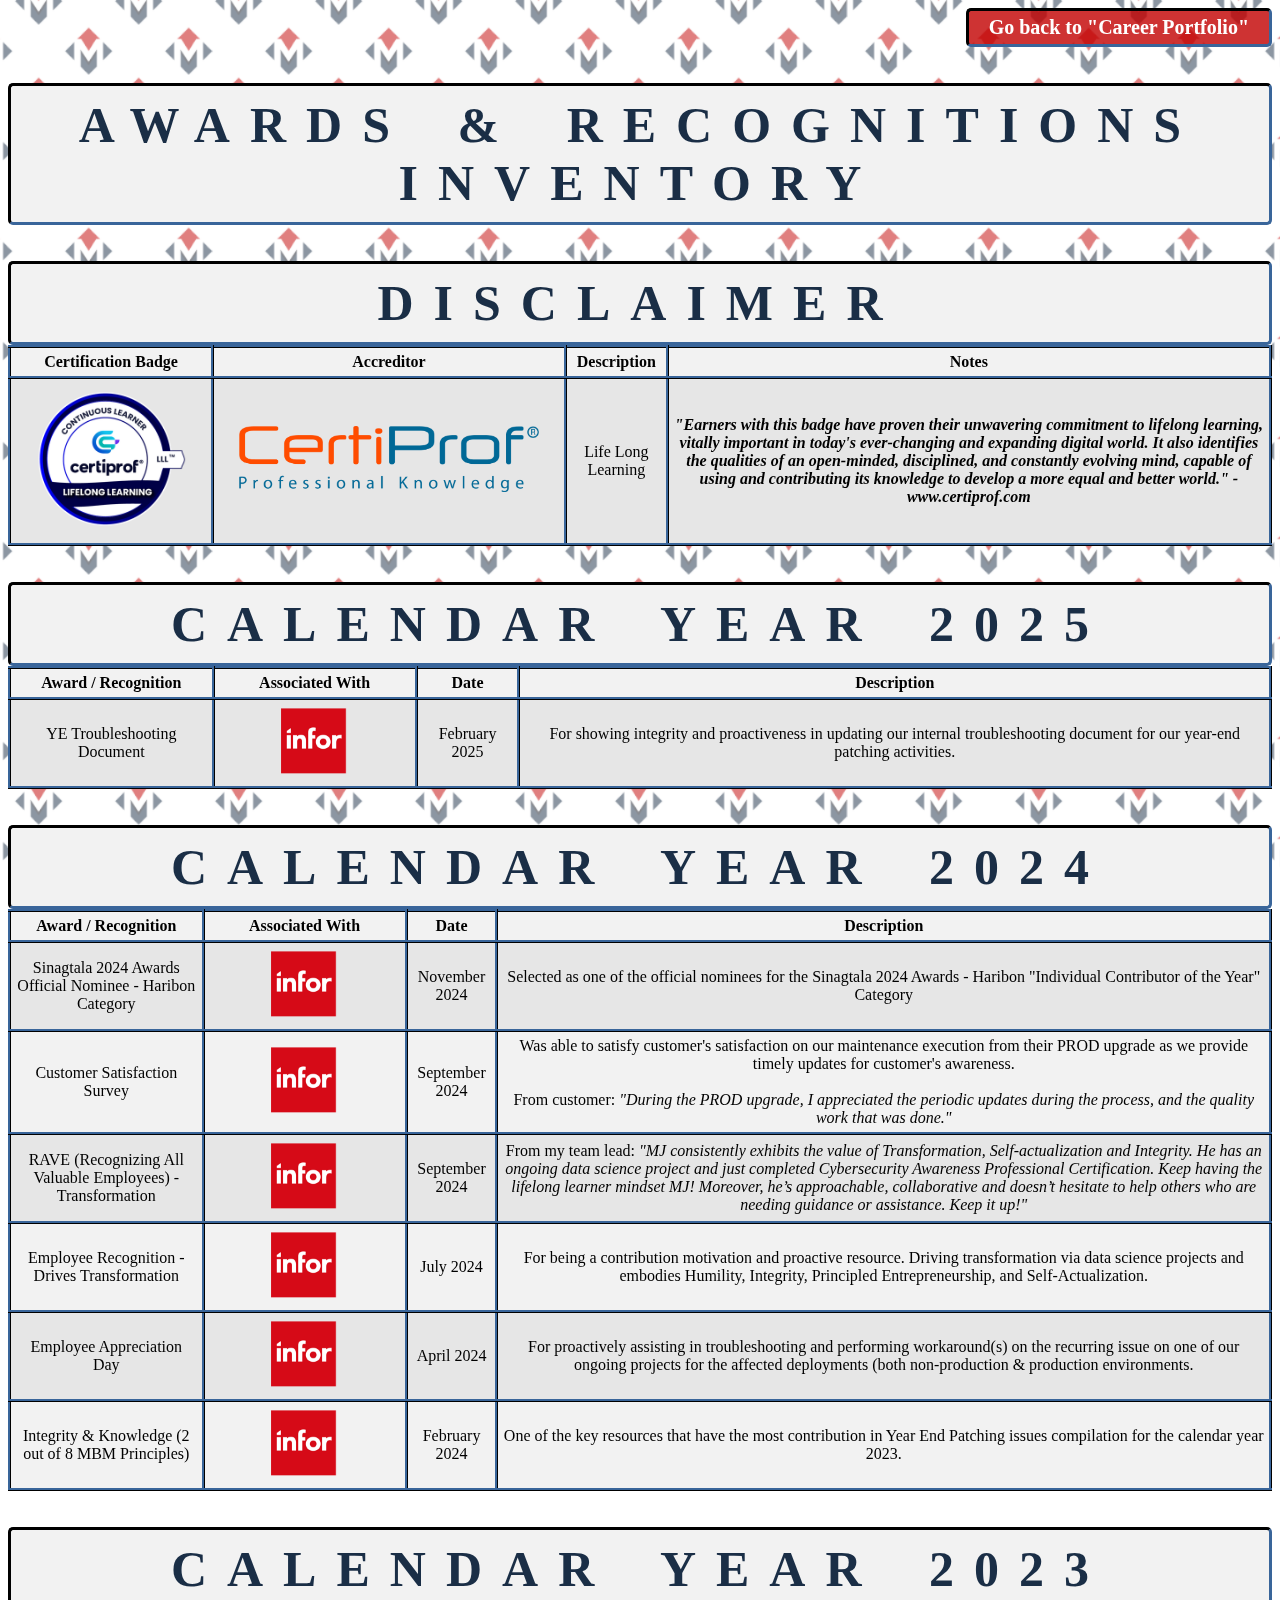
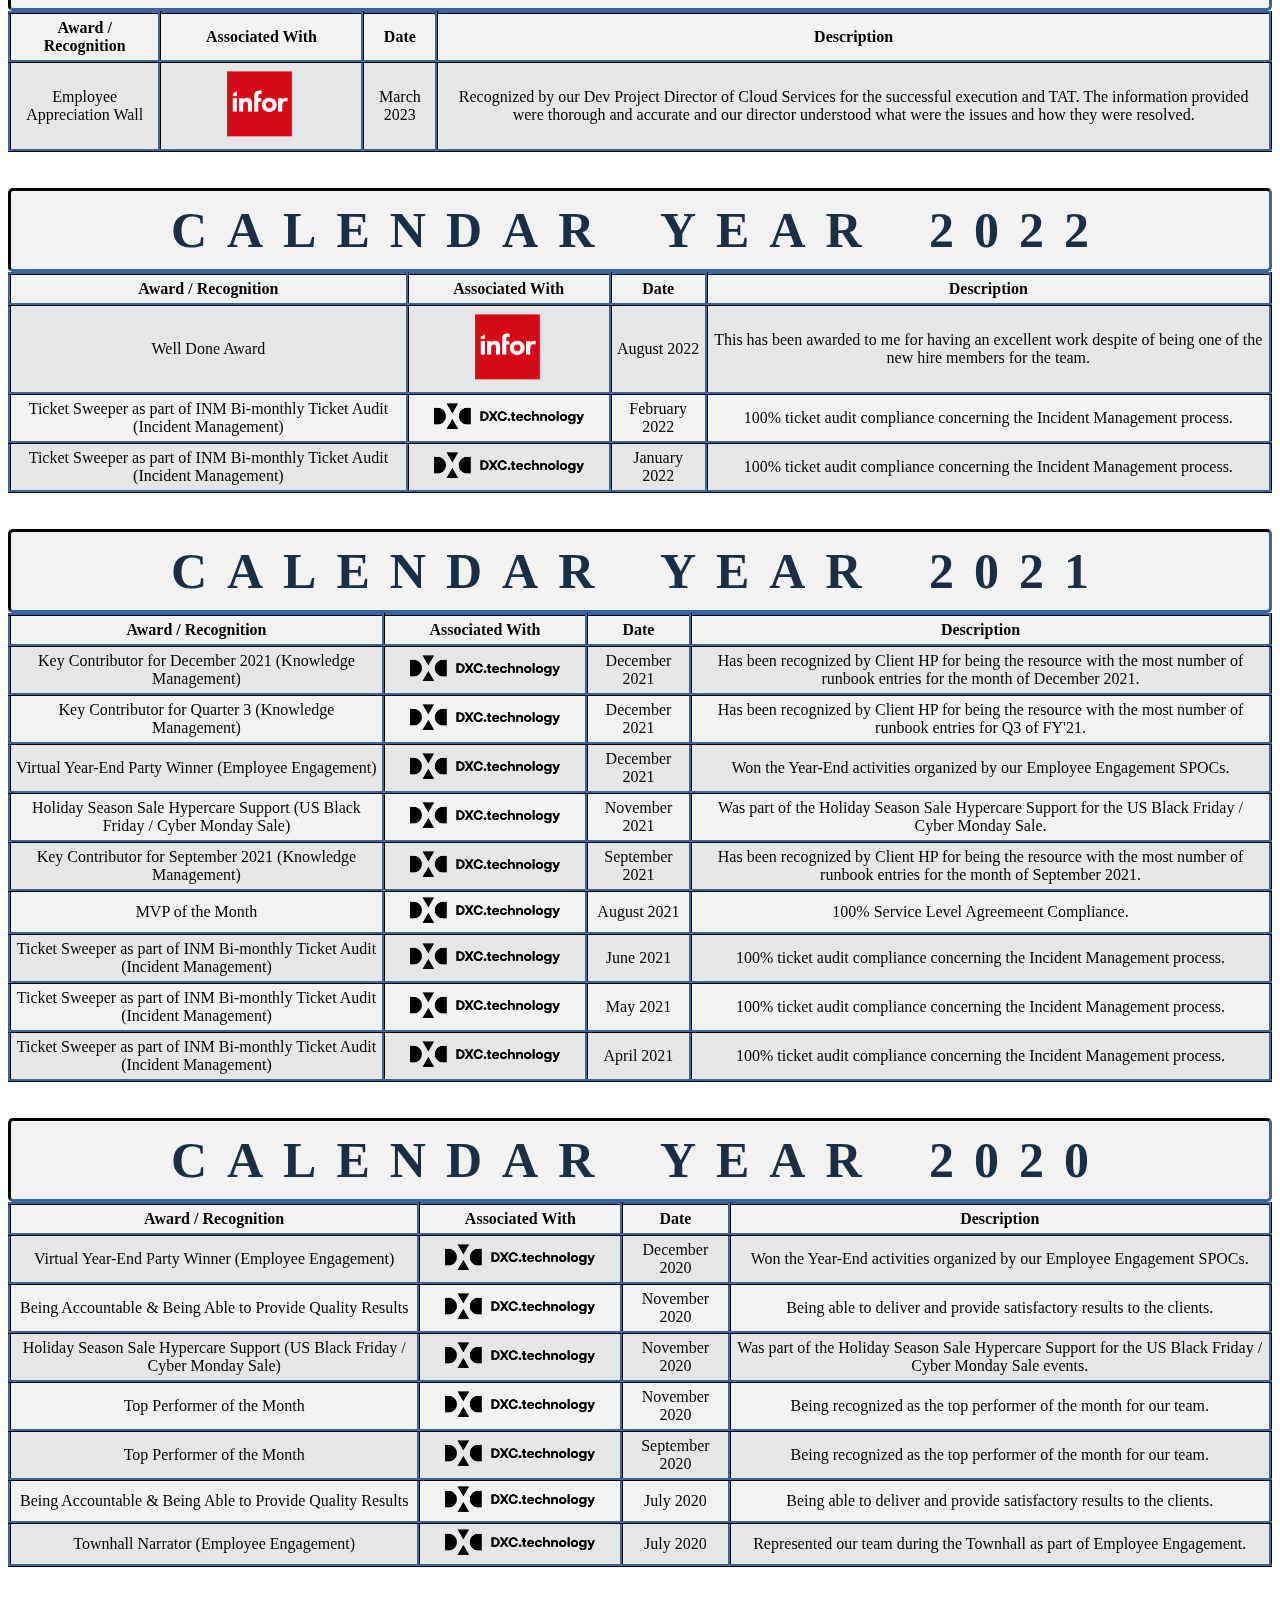
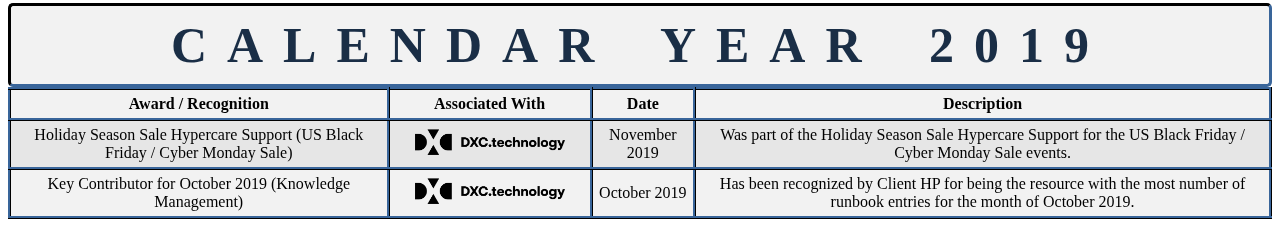
<file: index.html>
<!-- Author: Michael John Montano -->
<!-- 1st Sprint Update: N/A-->
<!-- 2nd Sprint Update: 04/27/2024 (Deadline: 04/28/2024) -->
    <!-- Separated styles.css and href it to html file to call its parameters -->
<!-- 3rd - 6th Sprint Update: N/A -->
<!-- 7th Sprint Update: 06/25/2024 (Deadline: 07/07/2024) -->
    <!-- Added Lines 21-25: background + home button -->
    <!-- Modified Line 30 Disclaimer, Line 49 CY 2024, Line 74 CY 2023, Line 93 CY 2022, Line 124 CY 2021, Line 191 CY 2020, Line 246 CY 2019 by importing to class="logo"-->
<!-- 8th Sprint Update: N/A -->
<!-- 9th Sprint Update: 07/31/2024 (Deadline: 08/04/2024) -->
    <!-- Added entry to C.Y. 2024 -->
<!-- 10th - 11th Sprint Update: N/A -->
<!-- 12th Sprint Update: 09/05/2024-09/06/2024 (Deadline: 09/15/2024) -->
    <!-- Added entry to C.Y. 2024 -->
<!-- 13th-15th Sprint Update N/A-->
<!-- 16th Sprint Update 11/07/2024 (Deadline: 11/10/2024)-->
    <!-- Changed the LLL logo-->
    <!-- Added Sinagtala 2024 Official Nominee entry-->
<!-- 17th - 21st Sprint Update: N/A-->
<!-- 22nd Sprint Update: 01/25/2025 (Deadline: 02/02/2025)-->  
    <!-- Added "meta *" and "title"; arranged the spacing-->
<!-- 23rd Sprint Update: N/A-->
<!-- 24th Sprint Update: 02/20/2025 (Deadline: 03/02/20255)-->
    <!-- Added "Calendar Year 2025"  table + "YE Troubleshooting Doc" entry--> 
<!-- 25th Sprint Update: N/A-->
<!-- 26th Sprint Update: 03/29/2025 (Deadline: 03/30/2025)-->
    <!-- Added scroll-up button-->

<!DOCTYPE html>
<html>
<head>
    <link rel="stylesheet" type="text/css" href="styles.css">
    <link rel="icon" href="medal.png" type="image/x-icon">
    <link rel="shortcut icon" href="medal.png" type="image/x-icon">
    <meta charset="UTF-8">
    <meta name="viewport" content="width=device-width, initial-scale=1.0">
    <title>Awards & Recognitions Inventory</title>
</head>
<body>
<button class="scroll-btn" id="scrollUpBtn">↑</button>
<script src="script.js"></script>
<div class="background"></div>
<div class="center-container"><a href="https://mjamontano.github.io/Career_Portfolio/" class="home-button">Go back to "Career Portfolio"</a></div><br><br>
<div class="logo">Awards & Recognitions Inventory</div><br><br>
<div class="logo">Disclaimer</div>
<table id="table1">
    <tr><th>Certification Badge</th><th>Accreditor</th><th>Description</th><th>Notes</th></tr>
    <tr><td><img src="CertiProf _ Life Long Learning.png" alt="CertiProf _ Life Long Learning" class="badge" style="margin-left: 20px; margin-right: 20px"></td><td><img src="CertiProf Logo.png" alt="CertiProf Logo" class="accreditor" style="margin-left: 20px; margin-right: 20px"></td><td>Life Long Learning</td><td style="font-style:italic; font-weight: bold">"Earners with this badge have proven their unwavering commitment to lifelong learning, vitally important in today's ever-changing and expanding digital world. It also identifies the qualities of an open-minded, disciplined, and constantly evolving mind, capable of using and contributing its knowledge to develop a more equal and better world." - www.certiprof.com</td></tr>
</table><br><br>
<div class="logo">Calendar Year 2025</div>
<table id="table2">
    <tr><th>Award / Recognition</th><th>Associated With</th><th>Date</th><th>Description</th></tr>
    <tr><td>YE Troubleshooting Document</td><td><img src="Infor.png" alt="Infor" class="badge" style="margin-left: 20px; margin-right: 20px"></td><td>February 2025</td><td>For showing integrity and proactiveness in updating our internal troubleshooting document for our year-end patching activities.</td></tr>
</table><br><br>
<div class="logo">Calendar Year 2024</div>
<table id="table3">
    <tr><th>Award / Recognition</th><th>Associated With</th><th>Date</th><th>Description</th></tr>
    <tr><td>Sinagtala 2024 Awards Official Nominee - Haribon Category</td><td><img src="Infor.png" alt="Infor" class="badge" style="margin-left: 20px; margin-right: 20px"></td><td>November 2024</td><td>Selected as one of the official nominees for the Sinagtala 2024 Awards - Haribon "Individual Contributor of the Year" Category</td></tr>
    <tr><td>Customer Satisfaction Survey</td><td><img src="Infor.png" alt="Infor" class="badge" style="margin-left: 20px; margin-right: 20px"></td><td>September 2024</td><td>Was able to satisfy customer's satisfaction on our maintenance execution from their PROD upgrade as we provide timely updates for customer's awareness.<br><br>From customer: <i>"During the PROD upgrade, I appreciated the periodic updates during the process, and the quality work that was done."</i></td></tr>
    <tr><td>RAVE (Recognizing All Valuable Employees) - Transformation</td><td><img src="Infor.png" alt="Infor" class="badge" style="margin-left: 20px; margin-right: 20px"></td><td>September 2024</td><td>From my team lead: <i>"MJ consistently exhibits the value of Transformation, Self-actualization and Integrity. He has an ongoing data science project and just completed Cybersecurity Awareness Professional Certification. Keep having the lifelong learner mindset MJ! Moreover, he’s approachable, collaborative and doesn’t hesitate to help others who are needing guidance or assistance. Keep it up!"</i></td></tr>
    <tr><td>Employee Recognition - Drives Transformation</td><td><img src="Infor.png" alt="Infor" class="badge" style="margin-left: 20px; margin-right: 20px"></td><td>July 2024</td><td>For being a contribution motivation and proactive resource. Driving transformation via data science projects and embodies Humility, Integrity, Principled Entrepreneurship, and Self-Actualization.</td></tr>
    <tr><td>Employee Appreciation Day</td><td><img src="Infor.png" alt="Infor" class="badge" style="margin-left: 20px; margin-right: 20px"></td><td>April 2024</td><td>For proactively assisting in troubleshooting and performing workaround(s) on the recurring issue on one of our ongoing projects for the affected deployments (both non-production & production environments.</td></tr>
    <tr><td>Integrity & Knowledge (2 out of 8 MBM Principles)</td><td><img src="Infor.png" alt="Infor" class="badge" style="margin-left: 20px; margin-right: 20px"></td><td>February 2024</td><td>One of the key resources that have the most contribution in Year End Patching issues compilation for the calendar year 2023.</td></tr>
</table><br><br>
<div class="logo">Calendar Year 2023</div>
<table id="table4">
    <tr><th>Award / Recognition</th><th>Associated With</th><th>Date</th><th>Description</th></tr>
    <tr><td>Employee Appreciation Wall</td><td><img src="Infor.png" alt="Infor" class="badge" style="margin-left: 20px; margin-right: 20px"></td><td>March 2023</td><td>Recognized by our Dev Project Director of Cloud Services for the successful execution and TAT. The information provided were thorough and accurate and our director understood what were the issues and how they were resolved.</td></tr>
</table><br><br>
<div class="logo">Calendar Year 2022</div>
<table id="table5">
    <tr><th>Award / Recognition</th><th>Associated With</th><th>Date</th><th>Description</th></tr>
    <tr><td>Well Done Award</td><td><img src="Infor.png" alt="Infor" class="badge" style="margin-left: 20px; margin-right: 20px"></td><td>August 2022</td><td>This has been awarded to me for having an excellent work despite of being one of the new hire members for the team.</td></tr>
    <tr><td>Ticket Sweeper as part of INM Bi-monthly Ticket Audit (Incident Management)</td><td><img src="DXC Technology.png" alt="DXC Technology" class="badge" style="margin-left: 20px; margin-right: 20px"></td><td>February 2022</td><td>100% ticket audit compliance concerning the Incident Management process.</td></tr>
    <tr><td>Ticket Sweeper as part of INM Bi-monthly Ticket Audit (Incident Management)</td><td><img src="DXC Technology.png" alt="DXC Technology" class="badge" style="margin-left: 20px; margin-right: 20px"></td><td>January 2022</td><td>100% ticket audit compliance concerning the Incident Management process.</td></tr>
</table><br><br>
<div class="logo">Calendar Year 2021</div>
<table id="table6">
    <tr><th>Award / Recognition</th><th>Associated With</th><th>Date</th><th>Description</th></tr>
    <tr><td>Key Contributor for December 2021 (Knowledge Management)</td><td><img src="DXC Technology.png" alt="DXC Technology" class="badge" style="margin-left: 20px; margin-right: 20px"></td><td>December 2021</td><td>Has been recognized by Client HP for being the resource with the most number of runbook entries for the month of December 2021.</td></tr>
    <tr><td>Key Contributor for Quarter 3 (Knowledge Management)</td><td><img src="DXC Technology.png" alt="DXC Technology" class="badge" style="margin-left: 20px; margin-right: 20px"></td><td>December 2021</td><td>Has been recognized by Client HP for being the resource with the most number of runbook entries for Q3 of FY'21.</td></tr>
    <tr><td>Virtual Year-End Party Winner (Employee Engagement)</td><td><img src="DXC Technology.png" alt="DXC Technology" class="badge" style="margin-left: 20px; margin-right: 20px"></td><td>December 2021</td><td>Won the Year-End activities organized by our Employee Engagement SPOCs.</td></tr>
    <tr><td>Holiday Season Sale Hypercare Support (US Black Friday / Cyber Monday Sale)</td><td><img src="DXC Technology.png" alt="DXC Technology" class="badge" style="margin-left: 20px; margin-right: 20px"></td><td>November 2021</td><td>Was part of the Holiday Season Sale Hypercare Support for the US Black Friday / Cyber Monday Sale.</td></tr>
    <tr><td>Key Contributor for September 2021 (Knowledge Management)</td><td><img src="DXC Technology.png" alt="DXC Technology" class="badge" style="margin-left: 20px; margin-right: 20px"></td><td>September 2021</td><td>Has been recognized by Client HP for being the resource with the most number of runbook entries for the month of September 2021.</td></tr>
    <tr><td>MVP of the Month</td><td><img src="DXC Technology.png" alt="DXC Technology" class="badge" style="margin-left: 20px; margin-right: 20px"></td><td>August 2021</td><td>100% Service Level Agreemeent Compliance.</td></tr>
    <tr><td>Ticket Sweeper as part of INM Bi-monthly Ticket Audit (Incident Management)</td><td><img src="DXC Technology.png" alt="DXC Technology" class="badge" style="margin-left: 20px; margin-right: 20px"></td><td>June 2021</td><td>100% ticket audit compliance concerning the Incident Management process.</td></tr>
    <tr><td>Ticket Sweeper as part of INM Bi-monthly Ticket Audit (Incident Management)</td><td><img src="DXC Technology.png" alt="DXC Technology" class="badge" style="margin-left: 20px; margin-right: 20px"></td><td>May 2021</td><td>100% ticket audit compliance concerning the Incident Management process.</td></tr>
    <tr><td>Ticket Sweeper as part of INM Bi-monthly Ticket Audit (Incident Management)</td><td><img src="DXC Technology.png" alt="DXC Technology" class="badge" style="margin-left: 20px; margin-right: 20px"></td><td>April 2021</td><td>100% ticket audit compliance concerning the Incident Management process.</td></tr>
</table><br><br>
<div class="logo">Calendar Year 2020</div>
<table id="table7">
    <tr><th>Award / Recognition</th><th>Associated With</th><th>Date</th><th>Description</th></tr>
    <tr><td>Virtual Year-End Party Winner (Employee Engagement)</td><td><img src="DXC Technology.png" alt="DXC Technology" class="badge" style="margin-left: 20px; margin-right: 20px"></td><td>December 2020</td><td>Won the Year-End activities organized by our Employee Engagement SPOCs.</td></tr>
    <tr><td>Being Accountable & Being Able to Provide Quality Results</td><td><img src="DXC Technology.png" alt="DXC Technology" class="badge" style="margin-left: 20px; margin-right: 20px"></td><td>November 2020</td><td>Being able to deliver and provide satisfactory results to the clients.</td></tr>
    <tr><td>Holiday Season Sale Hypercare Support (US Black Friday / Cyber Monday Sale)</td><td><img src="DXC Technology.png" alt="DXC Technology" class="badge" style="margin-left: 20px; margin-right: 20px"></td><td>November 2020</td><td>Was part of the Holiday Season Sale Hypercare Support for the US Black Friday / Cyber Monday Sale events.</td></tr>
    <tr><td>Top Performer of the Month</td><td><img src="DXC Technology.png" alt="DXC Technology" class="badge" style="margin-left: 20px; margin-right: 20px"></td><td>November 2020</td><td>Being recognized as the top performer of the month for our team.</td></tr>
    <tr><td>Top Performer of the Month</td><td><img src="DXC Technology.png" alt="DXC Technology" class="badge" style="margin-left: 20px; margin-right: 20px"></td><td>September 2020</td><td>Being recognized as the top performer of the month for our team.</td></tr>
    <tr><td>Being Accountable & Being Able to Provide Quality Results</td><td><img src="DXC Technology.png" alt="DXC Technology" class="badge" style="margin-left: 20px; margin-right: 20px"></td><td>July 2020</td><td>Being able to deliver and provide satisfactory results to the clients.</td></tr>
    <tr><td>Townhall Narrator (Employee Engagement)</td><td><img src="DXC Technology.png" alt="DXC Technology" class="badge" style="margin-left: 20px; margin-right: 20px"></td><td>July 2020</td><td>Represented our team during the Townhall as part of Employee Engagement.</td></tr>
</table><br><br>
<div class="logo">Calendar Year 2019</div>
<table id="table8">
    <tr><th>Award / Recognition</th><th>Associated With</th><th>Date</th><th>Description</th></tr>
    <tr><td>Holiday Season Sale Hypercare Support (US Black Friday / Cyber Monday Sale)</td><td><img src="DXC Technology.png" alt="DXC Technology" class="badge" style="margin-left: 20px; margin-right: 20px"></td><td>November 2019</td><td>Was part of the Holiday Season Sale Hypercare Support for the US Black Friday / Cyber Monday Sale events.</td></tr>
    <tr><td>Key Contributor for October 2019 (Knowledge Management)</td><td><img src="DXC Technology.png" alt="DXC Technology" class="badge" style="margin-left: 20px; margin-right: 20px"></td><td>October 2019</td><td>Has been recognized by Client HP for being the resource with the most number of runbook entries for the month of October 2019.</td></tr>
</table>
</body>
</html>
</file>
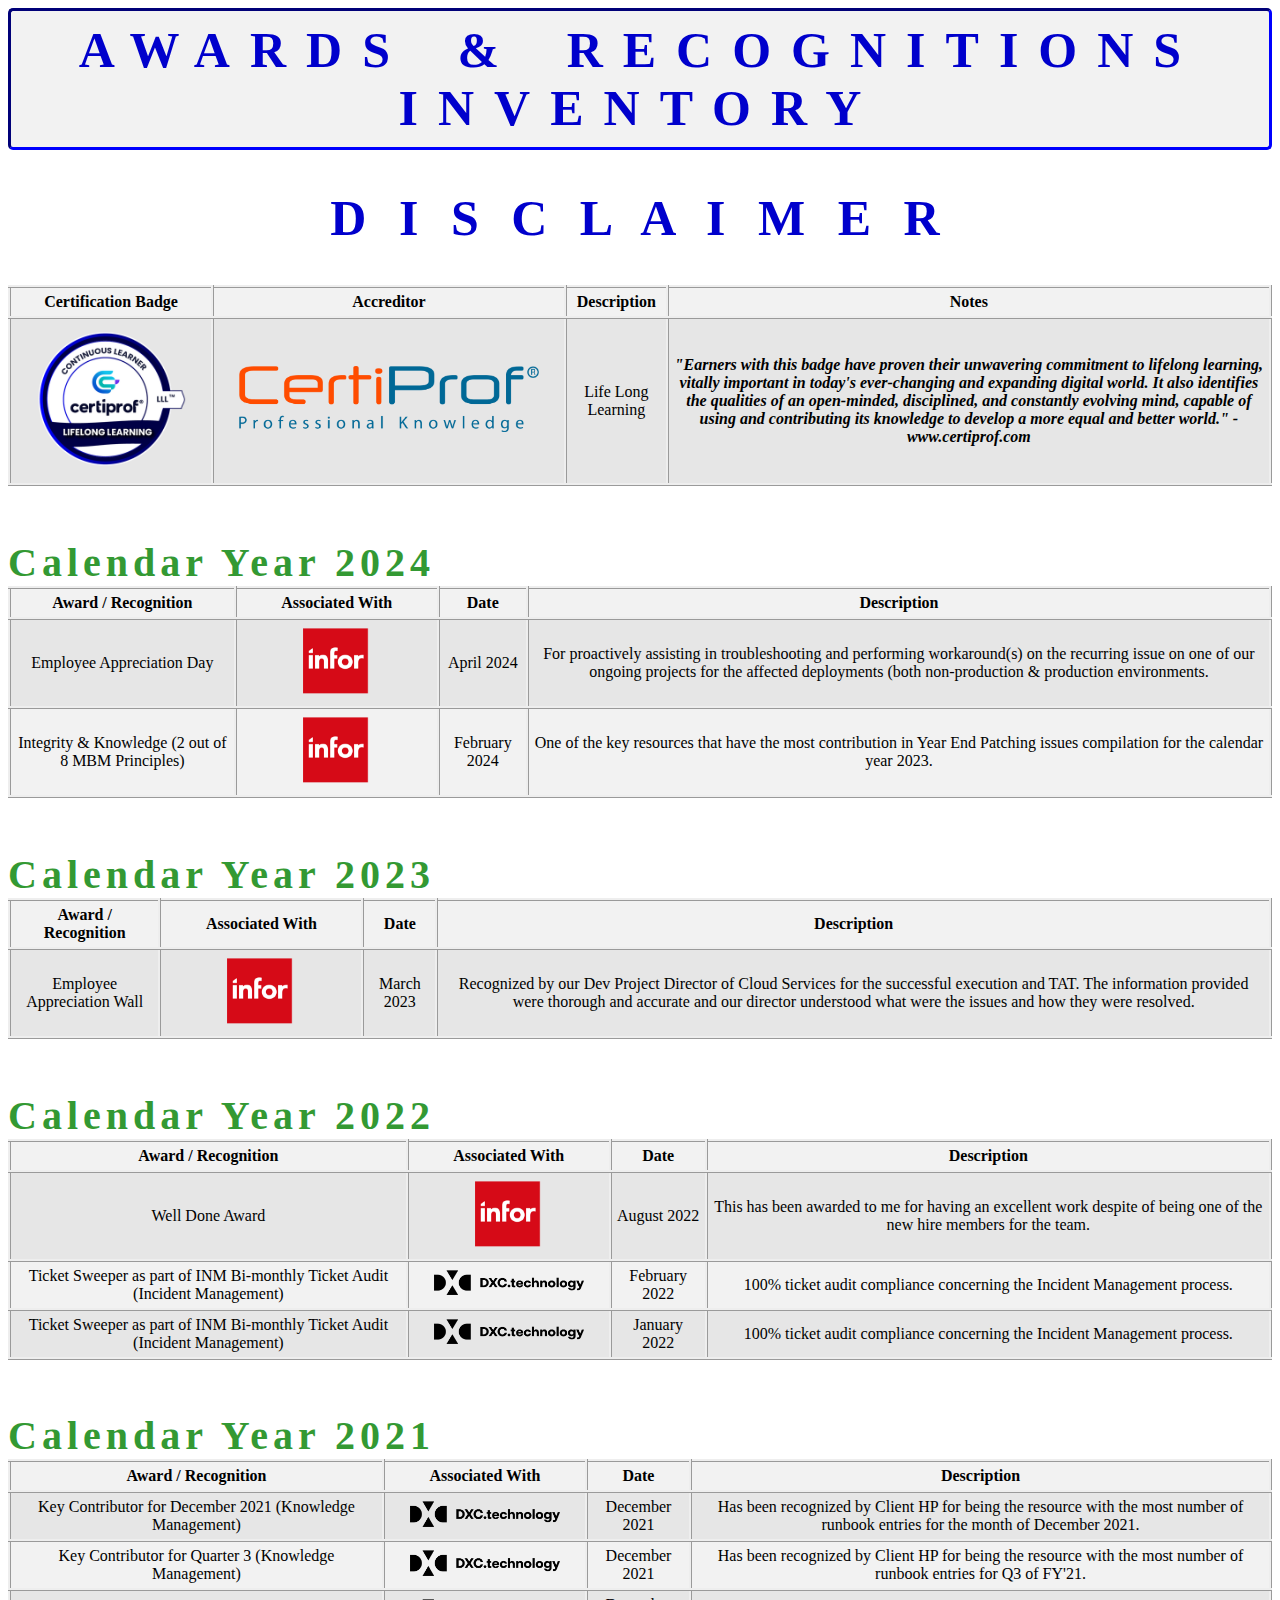
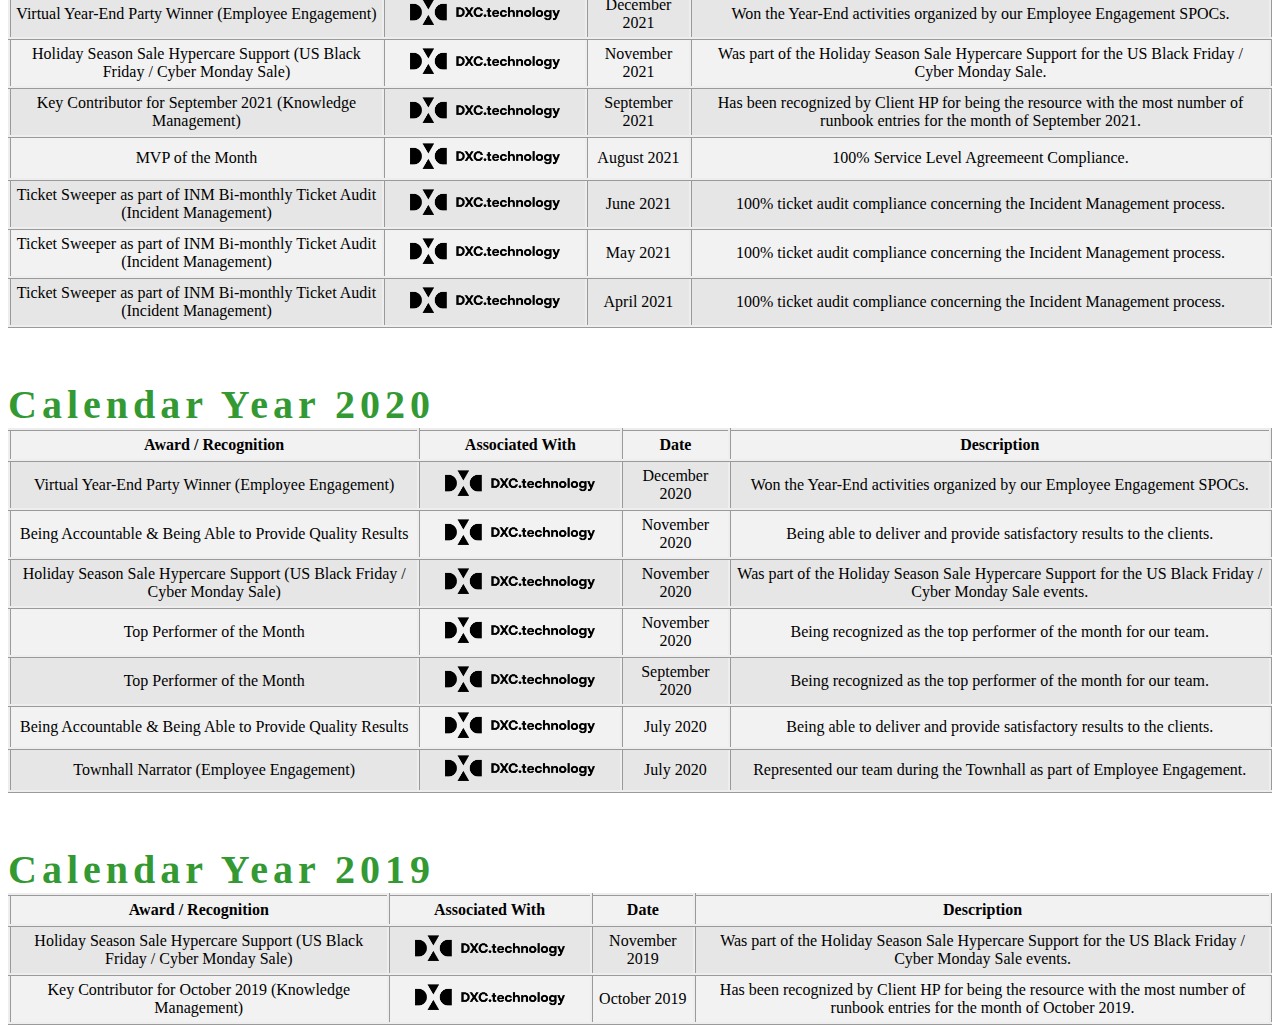
<file: Awards&Recognitions.html>
<!DOCTYPE html>
<html>
<head>
    <link rel="stylesheet" type="text/css" href="styles.css">
    <link rel="icon" href="medal.png" type="image/x-icon">
    <link rel="shortcut icon" href="medal.png" type="image/x-icon">

    <style>
        body {
            background-color: #ffffff; /* Set your desired background color */
        }

        table {
            border-collapse: collapse;
            width: 100%;
        }
        
        table1, table2, table3, th, td {
            border: inset;
        }

        th, td, h1, h2, h3 {
            padding: 5px;
            text-align: center;
        }

        tr:nth-child(odd) {
            background-color: #f2f2f2;
        }

        tr:nth-child(even) {
            background-color: #e6e6e6;
        }

        .badge {
            width: 150px; /* Set the desired width */
            height: auto; /* Maintain the aspect ratio */
        }

        .accreditor {
            width: 300px; /* Set the desired width */
            height: auto; /* Maintain the aspect ratio */
        }

        .underline {
        text-decoration: underline;
        }

        /* Logo styling */
        .logo {
            font-size: 50px;
            font-weight: bold;
            color: #0000cc; /* Change the color as needed */
            text-transform: uppercase;
            text-align: center;
            padding: 10px;
            background-color: #f2f2f2; /* Background color of the logo */
            border: inset #0000cc; /* Border color */
            border-radius: 5px; /* Rounded corners */
            letter-spacing: 20px;
            word-spacing: 15px;
        }

    </style>
</head>
<body>
<div class="logo">
    Awards & Recognitions  Inventory
</div>

<h1 style="font-size:50px; color: #0000cc; font-weight: bold; font-family: Times New Roman, Times, serif; letter-spacing: 10px">D I S C L A I M E R</h1>
<table id="table1">
    <tr>
        <th>Certification Badge</th>
        <th>Accreditor</th>
        <th>Description</th>
        <th>Notes</th>
    </tr>
    <tr>
        <td><img src="CertiProf _ Life Long Learning.png" alt="CertiProf _ Life Long Learning" class="badge" style="margin-left: 20px; margin-right: 20px"></td>
        <td><img src="CertiProf Logo.png" alt="CertiProf Logo" class="accreditor" style="margin-left: 20px; margin-right: 20px"></td>
        <td>Life Long Learning</td>
        <td style="font-style:italic; font-weight: bold">"Earners with this badge have proven their unwavering commitment to lifelong learning, vitally important in today's ever-changing and expanding digital world. It also identifies the qualities of an open-minded, disciplined, and constantly evolving mind, capable of using and contributing its knowledge to develop a more equal and better world." - www.certiprof.com</td>
    </tr>
</table>

<h1></h1>
<h7 style="font-size:40px; color: #339933; font-weight: bold; font-family: Times New Roman, Times, serif; letter-spacing:5px" >Calendar Year 2024</h7>
<table id="table2">
    <tr>
        <th>Award / Recognition</th>
        <th>Associated With</th>
        <th>Date</th>
        <th>Description</th>
    </tr>
    <tr>
        <td>Employee Appreciation Day</td>
        <td><img src="Infor.png" alt="Infor" class="badge" style="margin-left: 20px; margin-right: 20px"></td>
        <td>April 2024</td>
        <td>For proactively assisting in troubleshooting and performing workaround(s) on the recurring issue on one of our ongoing projects for the affected deployments (both non-production & production environments.</td>
    </tr>
    <tr>
        <td>Integrity & Knowledge (2 out of 8 MBM Principles)</td>
        <td><img src="Infor.png" alt="Infor" class="badge" style="margin-left: 20px; margin-right: 20px"></td>
        <td>February 2024</td>
        <td>One of the key resources that have the most contribution in Year End Patching issues compilation for the calendar year 2023.</td>
    </tr>
</table>

<h1></h1>
<h7 style="font-size:40px; color: #339933; font-weight: bold; font-family: Times New Roman, Times, serif; letter-spacing:5px" >Calendar Year 2023</h7>
<table id="table2">
    <tr>
        <th>Award / Recognition</th>
        <th>Associated With</th>
        <th>Date</th>
        <th>Description</th>
    </tr>
    <tr>
        <td>Employee Appreciation Wall</td>
         <td><img src="Infor.png" alt="Infor" class="badge" style="margin-left: 20px; margin-right: 20px"></td>
        <td>March 2023</td>
        <td>Recognized by our Dev Project Director of Cloud Services for the successful execution and TAT. The information provided were thorough and accurate and our director understood what were the issues and how they were resolved.</td>
    </tr>
</table>

<h1></h1>
<h7 style="font-size:40px; color: #339933; font-weight: bold; font-family: Times New Roman, Times, serif; letter-spacing:5px" >Calendar Year 2022</h7>
<table id="table2">
    <tr>
        <th>Award / Recognition</th>
        <th>Associated With</th>
        <th>Date</th>
        <th>Description</th>
    </tr>
    <tr>
        <td>Well Done Award</td>
         <td><img src="Infor.png" alt="Infor" class="badge" style="margin-left: 20px; margin-right: 20px"></td>
        <td>August 2022</td>
        <td>This has been awarded to me for having an excellent work despite of being one of the new hire members for the team.</td>
    </tr>
    <tr>
        <td>Ticket Sweeper as part of INM Bi-monthly Ticket Audit (Incident Management)</td>
         <td><img src="DXC Technology.png" alt="DXC Technology" class="badge" style="margin-left: 20px; margin-right: 20px"></td>
        <td>February 2022</td>
        <td>100% ticket audit compliance concerning the Incident Management process.</td>
    </tr>
    <tr>
        <td>Ticket Sweeper as part of INM Bi-monthly Ticket Audit (Incident Management)</td>
         <td><img src="DXC Technology.png" alt="DXC Technology" class="badge" style="margin-left: 20px; margin-right: 20px"></td>
        <td>January 2022</td>
        <td>100% ticket audit compliance concerning the Incident Management process.</td>
    </tr>
</table>

<h1></h1>
<h7 style="font-size:40px; color: #339933; font-weight: bold; font-family: Times New Roman, Times, serif; letter-spacing:5px" >Calendar Year 2021</h7>
<table id="table2">
    <tr>
        <th>Award / Recognition</th>
        <th>Associated With</th>
        <th>Date</th>
        <th>Description</th>
    </tr>
    <tr>
        <td>Key Contributor for December 2021 (Knowledge Management)</td>
         <td><img src="DXC Technology.png" alt="DXC Technology" class="badge" style="margin-left: 20px; margin-right: 20px"></td>
        <td>December 2021</td>
        <td>Has been recognized by Client HP for being the resource with the most number of runbook entries for the month of December 2021.</td>
    </tr>
    <tr>
        <td>Key Contributor for Quarter 3 (Knowledge Management)</td>
         <td><img src="DXC Technology.png" alt="DXC Technology" class="badge" style="margin-left: 20px; margin-right: 20px"></td>
        <td>December 2021</td>
        <td>Has been recognized by Client HP for being the resource with the most number of runbook entries for Q3 of FY'21.</td>
    </tr>
    <tr>
        <td>Virtual Year-End Party Winner (Employee Engagement)</td>
         <td><img src="DXC Technology.png" alt="DXC Technology" class="badge" style="margin-left: 20px; margin-right: 20px"></td>
        <td>December 2021</td>
        <td>Won the Year-End activities organized by our Employee Engagement SPOCs.</td>
    </tr>
    <tr>
        <td>Holiday Season Sale Hypercare Support (US Black Friday / Cyber Monday Sale)</td>
         <td><img src="DXC Technology.png" alt="DXC Technology" class="badge" style="margin-left: 20px; margin-right: 20px"></td>
        <td>November 2021</td>
        <td>Was part of the Holiday Season Sale Hypercare Support for the US Black Friday / Cyber Monday Sale.</td>
    </tr>
    <tr>
        <td>Key Contributor for September 2021 (Knowledge Management)</td>
         <td><img src="DXC Technology.png" alt="DXC Technology" class="badge" style="margin-left: 20px; margin-right: 20px"></td>
        <td>September 2021</td>
        <td>Has been recognized by Client HP for being the resource with the most number of runbook entries for the month of September 2021.</td>
    </tr>
    <tr>
        <td>MVP of the Month</td>
         <td><img src="DXC Technology.png" alt="DXC Technology" class="badge" style="margin-left: 20px; margin-right: 20px"></td>
        <td>August 2021</td>
        <td>100% Service Level Agreemeent Compliance.</td>
    </tr>
    <tr>
        <td>Ticket Sweeper as part of INM Bi-monthly Ticket Audit (Incident Management)</td>
         <td><img src="DXC Technology.png" alt="DXC Technology" class="badge" style="margin-left: 20px; margin-right: 20px"></td>
        <td>June 2021</td>
        <td>100% ticket audit compliance concerning the Incident Management process.</td>
    </tr>
    <tr>
        <td>Ticket Sweeper as part of INM Bi-monthly Ticket Audit (Incident Management)</td>
         <td><img src="DXC Technology.png" alt="DXC Technology" class="badge" style="margin-left: 20px; margin-right: 20px"></td>
        <td>May 2021</td>
        <td>100% ticket audit compliance concerning the Incident Management process.</td>
    </tr>
    <tr>
        <td>Ticket Sweeper as part of INM Bi-monthly Ticket Audit (Incident Management)</td>
         <td><img src="DXC Technology.png" alt="DXC Technology" class="badge" style="margin-left: 20px; margin-right: 20px"></td>
        <td>April 2021</td>
        <td>100% ticket audit compliance concerning the Incident Management process.</td>
    </tr>
</table>

<h1></h1>
<h7 style="font-size:40px; color: #339933; font-weight: bold; font-family: Times New Roman, Times, serif; letter-spacing:5px" >Calendar Year 2020</h7>
<table id="table2">
    <tr>
        <th>Award / Recognition</th>
        <th>Associated With</th>
        <th>Date</th>
        <th>Description</th>
    </tr>
    <tr>
        <td>Virtual Year-End Party Winner (Employee Engagement)</td>
         <td><img src="DXC Technology.png" alt="DXC Technology" class="badge" style="margin-left: 20px; margin-right: 20px"></td>
        <td>December 2020</td>
        <td>Won the Year-End activities organized by our Employee Engagement SPOCs.</td>
    </tr>
    <tr>
        <td>Being Accountable & Being Able to Provide Quality Results</td>
         <td><img src="DXC Technology.png" alt="DXC Technology" class="badge" style="margin-left: 20px; margin-right: 20px"></td>
        <td>November 2020</td>
        <td>Being able to deliver and provide satisfactory results to the clients.</td>
    </tr>
    <tr>
        <td>Holiday Season Sale Hypercare Support (US Black Friday / Cyber Monday Sale)</td>
         <td><img src="DXC Technology.png" alt="DXC Technology" class="badge" style="margin-left: 20px; margin-right: 20px"></td>
        <td>November 2020</td>
        <td>Was part of the Holiday Season Sale Hypercare Support for the US Black Friday / Cyber Monday Sale events.</td>
    </tr>
    <tr>
        <td>Top Performer of the Month</td>
         <td><img src="DXC Technology.png" alt="DXC Technology" class="badge" style="margin-left: 20px; margin-right: 20px"></td>
        <td>November 2020</td>
        <td>Being recognized as the top performer of the month for our team.</td>
    </tr>
    <tr>
        <td>Top Performer of the Month</td>
         <td><img src="DXC Technology.png" alt="DXC Technology" class="badge" style="margin-left: 20px; margin-right: 20px"></td>
        <td>September 2020</td>
        <td>Being recognized as the top performer of the month for our team.</td>
    </tr>
    <tr>
        <td>Being Accountable & Being Able to Provide Quality Results</td>
         <td><img src="DXC Technology.png" alt="DXC Technology" class="badge" style="margin-left: 20px; margin-right: 20px"></td>
        <td>July 2020</td>
        <td>Being able to deliver and provide satisfactory results to the clients.</td>
    </tr>
    <tr>
        <td>Townhall Narrator (Employee Engagement)</td>
         <td><img src="DXC Technology.png" alt="DXC Technology" class="badge" style="margin-left: 20px; margin-right: 20px"></td>
        <td>July 2020</td>
        <td>Represented our team during the Townhall as part of Employee Engagement.</td>
    </tr>
</table>

<h1></h1>
<h7 style="font-size:40px; color: #339933; font-weight: bold; font-family: Times New Roman, Times, serif; letter-spacing:5px" >Calendar Year 2019</h7>
<table id="table2">
    <tr>
        <th>Award / Recognition</th>
        <th>Associated With</th>
        <th>Date</th>
        <th>Description</th>
    </tr>
    <tr>
        <td>Holiday Season Sale Hypercare Support (US Black Friday / Cyber Monday Sale)</td>
         <td><img src="DXC Technology.png" alt="DXC Technology" class="badge" style="margin-left: 20px; margin-right: 20px"></td>
        <td>November 2019</td>
        <td>Was part of the Holiday Season Sale Hypercare Support for the US Black Friday / Cyber Monday Sale events.</td>
    </tr>
    <tr>
        <td>Key Contributor for October 2019 (Knowledge Management)</td>
         <td><img src="DXC Technology.png" alt="DXC Technology" class="badge" style="margin-left: 20px; margin-right: 20px"></td>
        <td>October 2019</td>
        <td>Has been recognized by Client HP for being the resource with the most number of runbook entries for the month of October 2019.</td>
    </tr>
</table>

</body>
</html>
</file>
<file: styles.css>
/* Style for the Scroll Up button */
    .scroll-btn {
        position: fixed;
        bottom: 30px;
        right: 30px;
        background-color: rgba(194, 0, 0 , 1);
        color: white;
        border: solid;
        border-radius: 50%;
        border-color: black;
        padding: 15px;
        font-size: 18px;
        cursor: pointer;
        display: none; /* Initially hidden */
        transition: opacity 0.3s;
    }

    .scroll-btn:hover {
        background-color: rgba(26, 46, 70, 1);
        color: white;
    }

    body {
        background-color: #ffffff; /* Set your desired background color */
    }

    table {
        border-collapse: collapse;
        width: 100%
    }
        
    table1, table2, table3, table4, table5, table6, table7, th, td {
        border: inset rgba(26, 46, 70, 1);
    }

    th, td, h1, h2, h3 {
        text-align: center;
        padding: 5px;
    }

    tr:nth-child(even) {
        background-color: #e6e6e6;
    }

    tr:nth-child(odd) {
        background-color: #f2f2f2;
    }

    .accreditor {
        height: auto; /* Maintain the aspect ratio */
        width: 300px; /* Set the desired width */
    }

    .background {
        background-image: url('Watermark 2.png');
        background-position: center; /* Centers the background image within the container */
        background-size: cover; /* Adjusts the size of the background image to cover the entire container */
        height: 100%;
        left: 0;
        position: fixed;
        top: 0;
        width: 100%;
        z-index: -1; /* Ensure the background is behind other content */
    }

    .badge {
        width: 150px; /* Set the desired width */
        weight: auto; /* Maintain the aspect ratio */
    }

    .center-container {
        text-align: right;
    }

    /* Style for the home button */
    .home-button {
        display: inline-block;
        background-color: rgba(194, 0, 0 , 0.80);
        color: #fff;
        text-decoration: none;
        padding: 5px 20px;
        border-radius: 5px;
        font-size: 20px;
        font-weight: bold;
        border: solid;
        cursor: pointer;
        transition: background-color 0.3s ease;
        border: inset rgba(26, 46, 70, 1);
    }
    
    .home-button:hover {
        background-color: rgba(26, 46, 70, 1); /* Darker shade of the primary color on hover */
    }

    /* Logo styling */
    .logo {
        background-color: #f2f2f2; /* Background color of the logo */
        border: inset rgba(26, 46, 70, 1); /* Border color */
        border-radius: 5px; /* Rounded corners */
        color: rgba(26, 46, 70, 1); /* Change the color as needed */
        font-size: 50px;
        font-weight: bold;
        letter-spacing: 20px;
        padding: 10px;
        text-align: center;
        text-transform: uppercase;
        word-spacing: 15px;
    }

    .underline {
        text-decoration: underline;
    }
</file>
